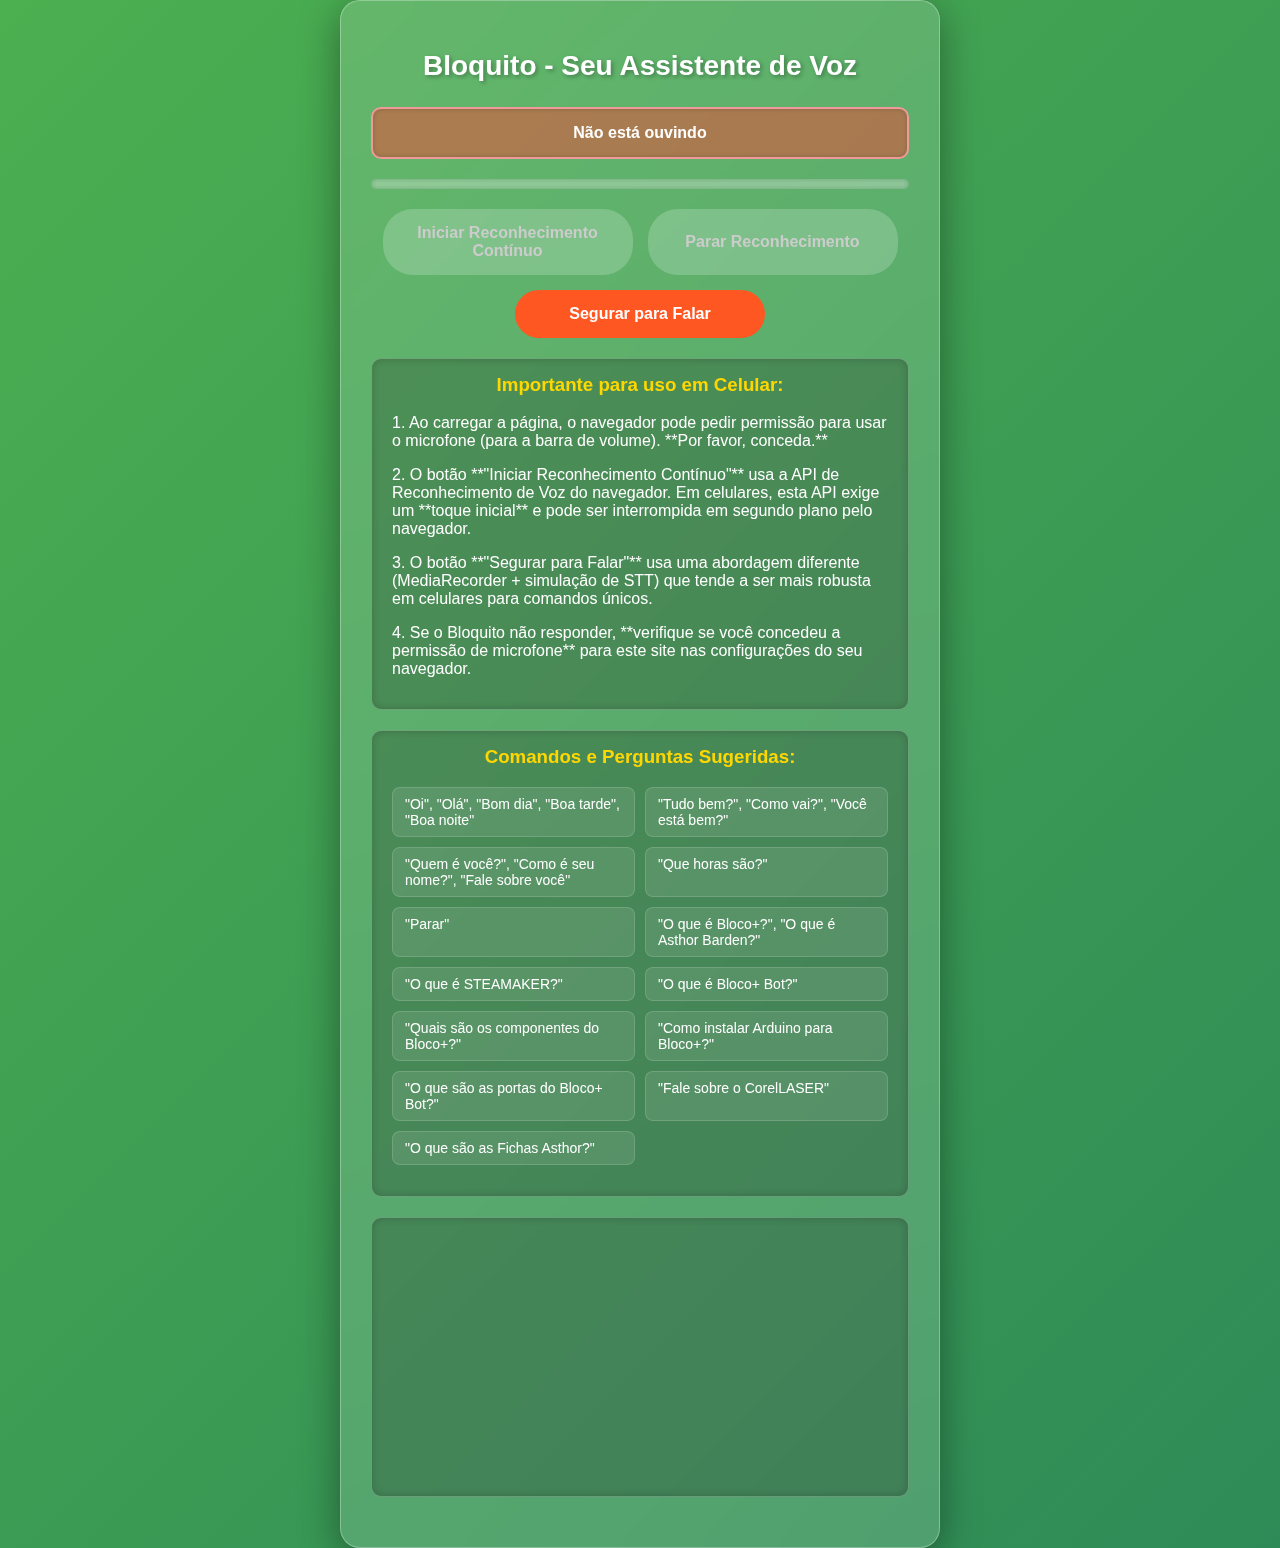
<file: index.html>
<!DOCTYPE html>
<html lang="pt-BR">
<head>
    <meta charset="UTF-8">
    <meta name="viewport" content="width=device-width, initial-scale=1.0">
    <title>Bloquito - Seu Assistente de Voz</title>
    <style>
        body {
            font-family: 'Segoe UI', Tahoma, Geneva, Verdana, sans-serif;
            margin: 0;
            padding: 0;
            background: linear-gradient(135deg, #4CAF50 0%, #2E8B57 100%); /* Um verde mais vibrante */
            color: #fff;
            min-height: 100vh;
            display: flex;
            justify-content: center;
            align-items: center;
            box-sizing: border-box;
        }
        
        .container {
            background: rgba(255, 255, 255, 0.15);
            padding: 30px;
            border-radius: 20px;
            backdrop-filter: blur(15px);
            box-shadow: 0 10px 40px rgba(0, 0, 0, 0.4);
            max-width: 600px;
            width: 90%;
            border: 1px solid rgba(255, 255, 255, 0.3);
            box-sizing: border-box;
        }
        
        h1 {
            text-align: center;
            color: #fff;
            margin-bottom: 25px;
            font-size: 28px;
            text-shadow: 2px 2px 4px rgba(0, 0, 0, 0.3);
        }
        
        .status {
            text-align: center;
            margin: 20px 0;
            padding: 15px;
            border-radius: 10px;
            font-weight: bold;
            transition: background 0.3s ease, border-color 0.3s ease;
            box-shadow: inset 0 0 5px rgba(0, 0, 0, 0.2);
        }
        
        .listening {
            background: rgba(76, 175, 80, 0.5); /* Verde mais claro */
            border: 2px solid #A5D6A7;
        }
        
        .not-listening {
            background: rgba(244, 67, 54, 0.5); /* Vermelho mais suave */
            border: 2px solid #EF9A9A;
        }
        
        .volume-indicator {
            width: 100%;
            height: 10px;
            background: rgba(255, 255, 255, 0.3);
            border-radius: 5px;
            margin: 10px 0 20px;
            overflow: hidden;
            box-shadow: inset 0 0 5px rgba(0, 0, 0, 0.2);
        }
        
        .volume-bar {
            height: 100%;
            background: #FFD700; /* Dourado */
            width: 0%;
            transition: width 0.1s ease-out;
            border-radius: 5px;
        }
        
        .controls {
            text-align: center;
            margin: 20px 0;
            display: flex;
            justify-content: center;
            gap: 15px;
            flex-wrap: wrap; /* Para mobile */
        }
        
        button {
            background: #FFD700; /* Dourado */
            color: #333;
            border: none;
            padding: 15px 30px;
            font-size: 16px;
            border-radius: 30px;
            cursor: pointer;
            transition: all 0.3s ease;
            font-weight: bold;
            box-shadow: 0 4px 10px rgba(0, 0, 0, 0.2);
            flex-grow: 1; /* Para mobile */
            max-width: 250px; /* Para mobile */
        }
        
        button:hover {
            background: #FFC107; /* Dourado mais escuro */
            transform: translateY(-3px);
            box-shadow: 0 6px 12px rgba(0, 0, 0, 0.3);
        }
        
        button:disabled {
            background: rgba(255, 255, 255, 0.2);
            color: #ccc;
            cursor: not-allowed;
            transform: none;
            box-shadow: none;
        }

        #talkButton {
            background: #FF5722; /* Laranja/Vermelho para o botão de falar */
            color: #fff;
        }

        #talkButton:hover {
            background: #E64A19;
        }
        
        .conversation {
            background: rgba(0, 0, 0, 0.2);
            padding: 20px;
            border-radius: 10px;
            margin: 20px 0;
            max-height: 250px;
            overflow-y: auto;
            border: 1px solid rgba(255, 255, 255, 0.2);
            box-shadow: inset 0 0 10px rgba(0, 0, 0, 0.2);
        }
        
        .message {
            margin: 10px 0;
            padding: 10px 15px;
            border-radius: 15px;
            line-height: 1.5;
            word-wrap: break-word;
            opacity: 0; /* Começa invisível para animação */
            transform: translateY(10px);
            animation: fadeInMessage 0.3s forwards;
        }

        @keyframes fadeInMessage {
            to {
                opacity: 1;
                transform: translateY(0);
            }
        }
        
        .user-message {
            background: rgba(25, 118, 210, 0.6); /* Azul mais escuro */
            text-align: right;
            margin-left: 20%;
        }
        
        .bot-message {
            background: rgba(30, 136, 229, 0.6); /* Azul mais claro */
            margin-right: 20%;
        }
        
        .commands {
            background: rgba(0, 0, 0, 0.2);
            padding: 15px 20px;
            border-radius: 10px;
            margin: 20px 0;
            border: 1px solid rgba(255, 255, 255, 0.2);
            box-shadow: inset 0 0 10px rgba(0, 0, 0, 0.2);
        }
        
        .commands h3 {
            margin-top: 0;
            color: #FFD700; /* Dourado */
            text-align: center;
        }
        
        .commands ul {
            list-style: none;
            padding: 0;
            display: grid;
            grid-template-columns: repeat(auto-fit, minmax(180px, 1fr));
            gap: 10px;
        }
        
        .commands li {
            background: rgba(255, 255, 255, 0.1);
            padding: 8px 12px;
            border-radius: 8px;
            font-size: 14px;
            border: 1px solid rgba(255, 255, 255, 0.15);
        }

        /* Responsividade */
        @media (max-width: 768px) {
            .container {
                padding: 20px;
                width: 95%;
            }
            h1 {
                font-size: 26px;
            }
            button {
                padding: 12px 25px;
                font-size: 15px;
            }
            .status, .message, .commands h3, .commands ul li {
                font-size: 14px;
            }
            .user-message, .bot-message {
                margin: 0; /* Remove side margins for full width */
            }
        }

        @media (max-width: 480px) {
            .container {
                padding: 15px;
                width: 100%;
                border-radius: 0;
                min-height: 100vh;
            }
            h1 {
                font-size: 22px;
            }
            .controls {
                flex-direction: column;
                gap: 10px;
            }
            button {
                width: 100%;
                max-width: none;
            }
            .status, .message, .commands h3, .commands ul li {
                font-size: 13px;
            }
            .conversation {
                max-height: 200px; /* Smaller height for mobile */
            }
        }
    </style>
</head>
<body>
    <div class="container">
        <h1>Bloquito - Seu Assistente de Voz</h1>
        
        <div id="status" class="status not-listening">
            Não está ouvindo
        </div>
        
        <div class="volume-indicator">
            <div id="volumeBar" class="volume-bar"></div>
        </div>
        
        <div class="controls">
            <button id="startBtn">Iniciar Reconhecimento Contínuo</button>
            <button id="stopBtn" disabled>Parar Reconhecimento</button>
            <button id="talkButton">Segurar para Falar</button>
        </div>

        <div class="commands">
            <h3>Importante para uso em Celular:</h3>
            <p>1. Ao carregar a página, o navegador pode pedir permissão para usar o microfone (para a barra de volume). **Por favor, conceda.**</p>
            <p>2. O botão **"Iniciar Reconhecimento Contínuo"** usa a API de Reconhecimento de Voz do navegador. Em celulares, esta API exige um **toque inicial** e pode ser interrompida em segundo plano pelo navegador.</p>
            <p>3. O botão **"Segurar para Falar"** usa uma abordagem diferente (MediaRecorder + simulação de STT) que tende a ser mais robusta em celulares para comandos únicos.</p>
            <p>4. Se o Bloquito não responder, **verifique se você concedeu a permissão de microfone** para este site nas configurações do seu navegador.</p>
        </div>
        
        <div class="commands">
            <h3>Comandos e Perguntas Sugeridas:</h3>
            <ul>
                <li>"Oi", "Olá", "Bom dia", "Boa tarde", "Boa noite"</li>
                <li>"Tudo bem?", "Como vai?", "Você está bem?"</li>
                <li>"Quem é você?", "Como é seu nome?", "Fale sobre você"</li>
                <li>"Que horas são?"</li>
                <li>"Parar"</li>
                <li>"O que é Bloco+?", "O que é Asthor Barden?"</li>
                <li>"O que é STEAMAKER?"</li>
                <li>"O que é Bloco+ Bot?"</li>
                <li>"Quais são os componentes do Bloco+?"</li>
                <li>"Como instalar Arduino para Bloco+?"</li>
                <li>"O que são as portas do Bloco+ Bot?"</li>
                <li>"Fale sobre o CorelLASER"</li>
                <li>"O que são as Fichas Asthor?"</li>
            </ul>
        </div>
        
        <div class="conversation" id="conversation">
            <div class="message bot-message">
                Olá! Eu sou o Bloquito. Por favor, permita o acesso ao microfone. Para começarmos a conversar, você pode usar o "Reconhecimento Contínuo" ou "Segurar para Falar".
            </div>
        </div>
    </div>

    <script>
        class VoiceAssistant {
            constructor() {
                this.recognition = null; // Para o modo contínuo (Web Speech API)
                this.isListening = false;
                this.recognitionActiveByUser = false; 

                this.mediaRecorder = null; // Para o modo "Segurar para Falar"
                this.audioChunks = [];
                this.isRecording = false;

                this.audioContext = null; // Para monitoramento de volume
                this.microphoneStream = null; // Armazena a stream do microfone para parar corretamente
                this.analyser = null;
                this.dataArray = null;
                this.silenceThreshold = 25; 
                
                this.initializeElements();
                this.setupSpeechRecognition();
                this.setupEventListeners();
                this.setupAudioMonitoring(); 
            }
            
            initializeElements() {
                this.statusEl = document.getElementById('status');
                this.startBtn = document.getElementById('startBtn');
                this.stopBtn = document.getElementById('stopBtn');
                this.talkButton = document.getElementById('talkButton');
                this.conversationEl = document.getElementById('conversation');
                this.volumeBar = document.getElementById('volumeBar');
            }
            
            async setupAudioMonitoring() {
                try {
                    // Pede permissão uma vez para a stream de áudio, que será usada tanto pelo
                    // monitoramento de volume quanto pelo MediaRecorder.
                    this.microphoneStream = await navigator.mediaDevices.getUserMedia({ audio: true });
                    
                    this.audioContext = new (window.AudioContext || window.webkitAudioContext)();
                    const source = this.audioContext.createMediaStreamSource(this.microphoneStream);
                    this.analyser = this.audioContext.createAnalyser();
                    
                    this.analyser.fftSize = 256;
                    this.dataArray = new Uint8Array(this.analyser.frequencyBinCount);
                    
                    source.connect(this.analyser);
                    this.monitorAudio();
                } catch (error) {
                    console.error('Erro ao acessar microfone para monitoramento ou gravação:', error);
                    let errorMessage = 'Erro ao acessar microfone para monitoramento/gravação. Verifique as permissões do navegador.';
                    if (error.name === 'NotAllowedError') {
                        errorMessage = 'Permissão de microfone negada. Por favor, permita o acesso ao microfone nas configurações do seu navegador.';
                    }
                    this.addMessage(`Bloquito: ${errorMessage}`, 'bot');
                    // Desabilita botões se o microfone não puder ser acessado
                    this.startBtn.disabled = true;
                    this.talkButton.disabled = true;
                }
            }
            
            monitorAudio() {
                if (!this.analyser) return;
                
                this.analyser.getByteFrequencyData(this.dataArray);
                let sum = 0;
                for (let i = 0; i < this.dataArray.length; i++) {
                    sum += this.dataArray[i];
                }
                const average = sum / this.dataArray.length;
                
                this.volumeBar.style.width = Math.min(average * 2, 100) + '%';
                
                requestAnimationFrame(() => this.monitorAudio());
            }
            
            setupSpeechRecognition() {
                if (!('webkitSpeechRecognition' in window) && !('SpeechRecognition' in window)) {
                    this.addMessage('Bloquito: Seu navegador não suporta reconhecimento de voz contínuo. Tente usar a opção "Segurar para Falar".', 'bot');
                    this.startBtn.disabled = true; // Desabilita o botão de reconhecimento contínuo se não suportado
                    return;
                }
                
                const SpeechRecognition = window.SpeechRecognition || window.webkitSpeechRecognition;
                this.recognition = new SpeechRecognition();
                
                this.recognition.continuous = true;
                this.recognition.interimResults = false;
                this.recognition.lang = 'pt-BR';
                
                this.recognition.onstart = () => this.onStart();
                this.recognition.onresult = (event) => this.onResult(event);
                this.recognition.onerror = (event) => this.onError(event);
                this.recognition.onend = () => this.onEnd();
            }
            
            setupEventListeners() {
                // Eventos para o reconhecimento contínuo (Web Speech API)
                this.startBtn.addEventListener('click', () => this.startListeningContinuous());
                this.stopBtn.addEventListener('click', () => this.stopListeningContinuous());

                // Eventos para o modo "Segurar para Falar" (MediaRecorder)
                this.talkButton.addEventListener('mousedown', () => this.startRecording());
                this.talkButton.addEventListener('mouseup', () => this.stopRecording());
                this.talkButton.addEventListener('touchstart', (e) => { e.preventDefault(); this.startRecording(); }); // Prevent default to avoid scrolling
                this.talkButton.addEventListener('touchend', (e) => { e.preventDefault(); this.stopRecording(); });

                if ('speechSynthesis' in window) {
                    speechSynthesis.onvoiceschanged = () => {};
                }
            }
            
            // --- Métodos para Reconhecimento Contínuo (Web Speech API) ---
            startListeningContinuous() {
                if (!this.recognition || !this.microphoneStream) {
                    this.addMessage('Bloquito: Microfone não disponível ou reconhecimento não suportado. Verifique as permissões.', 'bot');
                    return;
                }
                // Desabilita o MediaRecorder enquanto o reconhecimento contínuo está ativo
                this.talkButton.disabled = true;

                this.recognitionActiveByUser = true; 
                try {
                    this.recognition.start();
                } catch (error) {
                    console.error('Erro ao iniciar reconhecimento contínuo:', error);
                    if (error.name === 'InvalidStateError') {
                         this.addMessage('Bloquito: O reconhecimento contínuo já está ativo ou houve um problema ao tentar iniciá-lo. Tente parar e iniciar novamente.', 'bot');
                    } else if (error.name === 'NotAllowedError') {
                        this.addMessage('Bloquito: A permissão de microfone para reconhecimento de fala foi negada. Por favor, verifique as configurações do seu navegador e tente novamente.', 'bot');
                    } else {
                         this.addMessage(`Bloquito: Não foi possível iniciar o reconhecimento contínuo: ${error.message}.`, 'bot');
                    }
                    this.recognitionActiveByUser = false; 
                    this.updateStatus('Não está ouvindo', 'not-listening');
                    this.startBtn.disabled = false;
                    this.stopBtn.disabled = true;
                    this.talkButton.disabled = false; // Reabilita o botão de falar se o contínuo falhar
                }
            }
            
            stopListeningContinuous() {
                if (this.recognition) {
                    this.recognitionActiveByUser = false; 
                    this.recognition.stop();
                }
                this.talkButton.disabled = false; // Reabilita o botão de falar ao parar
            }
            
            onStart() {
                this.isListening = true;
                this.updateStatus('Ouvindo (Contínuo)...', 'listening');
                this.startBtn.disabled = true;
                this.stopBtn.disabled = false;
            }
            
            onResult(event) {
                let finalTranscript = '';
                let confidence = 0;

                for (let i = event.resultIndex; i < event.results.length; i++) {
                    if (event.results[i].isFinal) {
                        finalTranscript += event.results[i][0].transcript;
                        confidence = event.results[i][0].confidence;
                    }
                }
                
                finalTranscript = finalTranscript.trim();

                if (finalTranscript.length > 0 && confidence > 0.6) { 
                    this.addMessage(`Você: ${finalTranscript}`, 'user');
                    this.processCommand(finalTranscript.toLowerCase());
                } else if (finalTranscript.length > 0 && confidence <= 0.6) {
                    console.log(`Bloquito: Ignorando entrada de baixa confiança (contínuo): "${finalTranscript}" (Confiança: ${confidence.toFixed(2)})`);
                }
            }
            
            onError(event) {
                if (event.error !== 'no-speech') {
                    console.error('Erro no reconhecimento contínuo:', event.error);
                    let errorMessage = '';
                    switch (event.error) {
                        case 'audio-capture':
                            errorMessage = 'Erro ao capturar áudio do microfone para reconhecimento contínuo.';
                            break;
                        case 'not-allowed':
                            errorMessage = 'Permissão de microfone negada para reconhecimento contínuo.';
                            break;
                        case 'network':
                            errorMessage = 'Erro de rede no reconhecimento contínuo. Verifique sua conexão.';
                            break;
                        default:
                            errorMessage = `Erro no reconhecimento contínuo: ${event.error}`;
                    }
                    this.addMessage(`Bloquito: ${errorMessage}`, 'bot');
                }
            }
            
            onEnd() {
                this.isListening = false;
                this.updateStatus('Não está ouvindo', 'not-listening');
                this.startBtn.disabled = false;
                this.stopBtn.disabled = true;
                
                if (this.recognitionActiveByUser) {
                    setTimeout(() => {
                        if (this.recognitionActiveByUser) { 
                            this.startListeningContinuous();
                        }
                    }, 500); 
                }
            }

            // --- Métodos para "Segurar para Falar" (MediaRecorder) ---
            async startRecording() {
                if (!this.microphoneStream) {
                    this.addMessage('Bloquito: Microfone não disponível para gravação. Por favor, permita o acesso.', 'bot');
                    return;
                }
                // Desabilitar o reconhecimento contínuo se estiver ativo
                if (this.isListening) {
                    this.stopListeningContinuous();
                }

                this.audioChunks = [];
                this.mediaRecorder = new MediaRecorder(this.microphoneStream);
                this.mediaRecorder.ondataavailable = (event) => {
                    this.audioChunks.push(event.data);
                };
                this.mediaRecorder.onstop = async () => {
                    const audioBlob = new Blob(this.audioChunks, { type: 'audio/webm' });
                    // Aqui você enviaria o audioBlob para um servidor para transcrição
                    // Para este exemplo, vamos simular uma transcrição
                    this.addMessage('Bloquito: Áudio gravado. Processando...', 'bot');
                    this.simulateTranscription(audioBlob);
                    this.isRecording = false;
                    this.talkButton.textContent = 'Segurar para Falar';
                    this.talkButton.style.backgroundColor = '#FF5722';
                };

                this.mediaRecorder.start();
                this.isRecording = true;
                this.talkButton.textContent = 'Gravando... Soltar para Processar';
                this.talkButton.style.backgroundColor = '#E64A19';
                this.updateStatus('Gravando Áudio...', 'listening');
            }

            stopRecording() {
                if (this.mediaRecorder && this.isRecording) {
                    this.mediaRecorder.stop();
                    this.updateStatus('Não está ouvindo', 'not-listening'); // Volta ao estado normal
                }
            }

            // *** ESTA FUNÇÃO SIMULA A TRANSCRIÇÃO ***
            // Na vida real, você enviaria o 'audioBlob' para uma API de Speech-to-Text
            async simulateTranscription(audioBlob) {
                // Simulando o envio e a resposta de uma API de STT
                await new Promise(resolve => setTimeout(resolve, 1500)); // Espera 1.5 segundos

                // Aqui você pode adicionar lógica para simular respostas diferentes
                // baseadas em algum critério, mas para simplicidade, uma resposta fixa ou ciclo
                const simulatedTranscripts = [
                    "oi bloquito",
                    "qual o kit bloco mais",
                    "quem e a asthor barden",
                    "tudo bem",
                    "que horas são",
                    "fale sobre o steamaker",
                    "como instalo o arduino",
                    "parar"
                ];
                // Pega um comando aleatório ou baseado no tempo para simular variedade
                const simulatedCommand = simulatedTranscripts[Math.floor(Math.random() * simulatedTranscripts.length)];
                
                this.addMessage(`Você (gravado): ${simulatedCommand}`, 'user');
                this.processCommand(simulatedCommand);
            }

            // --- Lógica de Processamento de Comandos (compartilhada) ---
            processCommand(command) {
                let response = '';
                const normalizedCommand = this.normalizeText(command);

                // --- Comandos Gerais e Apresentação do Bloquito ---
                if (normalizedCommand.includes('oi') || normalizedCommand.includes('ola') || normalizedCommand.includes('bom dia') || normalizedCommand.includes('boa tarde') || normalizedCommand.includes('boa noite')) {
                    response = 'Olá! Como posso te ajudar?';
                } else if (normalizedCommand.includes('tudo bem') || normalizedCommand.includes('como vai') || normalizedCommand.includes('voce esta bem')) {
                    response = 'Estou bem, obrigado! E você, como está?';
                } else if (normalizedCommand.includes('quem e voce') || normalizedCommand.includes('como e seu nome') || normalizedCommand.includes('fale sobre voce') || normalizedCommand.includes('qual seu nome') || normalizedCommand.includes('apresente se')) {
                    response = 'Olá! Eu sou o Bloquito, seu assistente virtual especializado nos kits Bloco+ e STEAMAKER, desenvolvidos pela Asthor Barden. Minha missão é ajudar você a explorar nossos kits de eletrônica pedagógica, projetados para facilitar o ensino e a prática de robótica, automação e eletrônica básica. Estou aqui para esclarecer dúvidas, orientar projetos e fichas educativas e garantir que você aproveite ao máximo esses recursos incríveis, sempre utilizando as informações oficiais disponíveis no site blocomais.com.br e nos arquivos de treinamento fornecidos.';
                } else if (normalizedCommand.includes('que horas') || normalizedCommand.includes('horas sao')) {
                    const now = new Date();
                    response = `Agora são ${now.getHours()} horas e ${now.getMinutes().toString().padStart(2, '0')} minutos.`;
                } else if (normalizedCommand.includes('parar') || normalizedCommand.includes('pare')) {
                    response = 'Parando o reconhecimento de voz. Até mais!';
                    this.stopListeningContinuous(); // Assegura que o contínuo pare
                    this.stopRecording(); // Assegura que a gravação pare
                }
                // --- Perguntas Específicas sobre Bloco+ e Asthor Barden ---
                else if (normalizedCommand.includes('o que e bloco mais') || normalizedCommand.includes('o que e blocomais') || normalizedCommand.includes('fale sobre o bloco mais')) {
                    response = 'O Bloco+ é um kit de eletrônica pedagógica da Asthor Barden, onde os componentes estão dispostos em blocos, projetados para facilitar conexões físicas de maneira prática e modular. Ele é focado em robótica, automação e eletrônica básica.';
                } else if (normalizedCommand.includes('o que e steamaker') || normalizedCommand.includes('o que e steam maker') || normalizedCommand.includes('fale sobre o steamaker')) {
                    response = 'O STEAMAKER é um kit semelhante ao Bloco+, também da Asthor Barden, mas seus componentes são organizados em módulos, oferecendo maior flexibilidade em diferentes tipos de montagem. As funcionalidades são similares às dos blocos do Bloco+, com foco em montagem e experimentação prática.';
                } else if (normalizedCommand.includes('bloco mais bot') || normalizedCommand.includes('bloco+ bot') || normalizedCommand.includes('o que e bloco mais bot') || normalizedCommand.includes('esp32 bloco mais')) {
                    response = 'O Bloco+Bot é o microcontrolador central do Bloco+, ele vem com um ESP32 integrado, acelerômetro, giroscópio, sensor de temperatura, e tem capacidade de controlar dois motores DC, LEDs e um buzzer. É o cérebro do sistema!';
                } else if (normalizedCommand.includes('quais sao os componentes do bloco mais') || normalizedCommand.includes('componentes bloco mais') || normalizedCommand.includes('modulos bloco mais') || normalizedCommand.includes('pecas bloco mais')) {
                    response = 'O kit Bloco+ inclui o Bloco+Bot, módulos de conexão (vermelho e preto), módulos de resistores (H e L), módulo press switch, módulo power (alimentação 5V), módulo LEDs com cinco cores, módulos de capacitores (C e E), módulo Oscilador, módulo amplificador, módulo PIC com programas pré-definidos, módulo chipcorder para gravação/reprodução de sons. Também possui outros como NPN, PNP, SCR, potenciômetro, speaker, piezo, sensores infravermelros, motores DC, servo motores e cabos de conexão.';
                } else if (normalizedCommand.includes('como instalar arduino') || normalizedCommand.includes('instalacao arduino') || normalizedCommand.includes('arduino para bloco mais')) {
                    response = 'A instalação do ambiente de programação do Bloco+ Bot envolve quatro partes: uma modificação do software Arduino IDE com Ardublock, a instalação de um driver de comunicação para o ESP32, um arquivo de configuração para o Arduino IDE reconhecer o ESP32, e a instalação da biblioteca ESP32Servo. Você pode encontrar os passos detalhados no documento de "Instruções de instalação do Arduino".';
                } else if (normalizedCommand.includes('mapa de portas') || normalizedCommand.includes('portas bloco mais bot') || normalizedCommand.includes('conexoes bloco mais bot')) {
                    response = 'O Bloco+ Bot possui portas internas como D14, D13, D23, D19 (para Ponte H e LEDs), D12 (Buzzer ativo), D2 (LED D2). E portas externas como Vin, GND, 3V3, várias portas digitais (D15 a D25), portas analógicas (A0 a A7), e saídas para pontes H (MA, MB). O detalhamento completo está no documento "Mapa de portas Bloco+ Bot".';
                } else if (normalizedCommand.includes('corellaser') || normalizedCommand.includes('maquina de corte laser') || normalizedCommand.includes('corel laser')) {
                    response = 'O CorelLASER é um programa de controle para máquina de corte a laser. Para sua instalação, é necessário primeiro instalar o CorelDRAW 12. As instruções detalhadas estão no documento "Instruções de instalação do CorelLASER". No contexto da Asthor Barden, ele é usado em conjunto com os kits para produção de peças e projetos educacionais.';
                } else if (normalizedCommand.includes('fichas asthor') || normalizedCommand.includes('guia de referencia') || normalizedCommand.includes('fichas pedagogicas')) {
                    response = 'O "Guia de Referência Fichas Asthor" é um material orientativo para professores, que apresenta as Fichas de Atividades e instruções de uso. Ele alinha a pedagogia da Asthor Barden com a Base Nacional Comum Curricular (BNCC), focando em metodologias ativas como a Aprendizagem Baseada em Projetos (ABP), e incentivando o desenvolvimento de competências gerais e habilidades essenciais para os alunos. As fichas são matrizes para criação de novas práticas e abrangem áreas STEAM.';
                } else if (normalizedCommand.includes('o que e asthor barden') || normalizedCommand.includes('astor barden')) {
                    response = 'Asthor Barden é a empresa responsável pelo desenvolvimento dos kits Bloco+ e STEAMAKER, focados em eletrônica pedagógica e tecnologias como robótica e automação, para auxiliar no ensino e aprendizado.';
                }
                // --- Fallback Inteligente (com palavras-chave) ---
                else if (normalizedCommand.includes('bloco mais') || normalizedCommand.includes('blocomais') || normalizedCommand.includes('asthor barden') || normalizedCommand.includes('astor barden') || normalizedCommand.includes('steamak') || normalizedCommand.includes('kit') || normalizedCommand.includes('bot') || normalizedCommand.includes('eletronica') || normalizedCommand.includes('robotica') || normalizedCommand.includes('pedagogico') || normalizedCommand.includes('projeto') || normalizedCommand.includes('curso') || normalizedCommand.includes('arduino') || normalizedCommand.includes('laser') || normalizedCommand.includes('corel') || normalizedCommand.includes('maquina') || normalizedCommand.includes('quebrar') || normalizedCommand.includes('manutencao')) {
                    let extractedPhrase = command;
                    const keywords = ['bloco mais', 'blocomais', 'asthor barden', 'astor barden', 'steamak', 'kit', 'bot', 'eletronica', 'robotica', 'pedagogico', 'projeto', 'curso', 'arduino', 'laser', 'corel', 'maquina', 'quebrar', 'manutencao'];
                    let foundKeyword = false;
                    for (const keyword of keywords) {
                        if (normalizedCommand.includes(keyword)) {
                            const index = normalizedCommand.indexOf(keyword);
                            extractedPhrase = command.substring(Math.max(0, index - 15), Math.min(command.length, index + keyword.length + 25)).trim();
                            if (extractedPhrase.length > 60) {
                                extractedPhrase = extractedPhrase.substring(0, 57) + '...';
                            }
                            foundKeyword = true;
                            break;
                        }
                    }
                    if (!foundKeyword && command.length > 60) {
                        extractedPhrase = command.substring(0, 57) + '...';
                    }

                    response = `Não sei responder sobre "${extractedPhrase}". Minhas respostas são baseadas exclusivamente nas informações disponíveis no site oficial blocomais.com.br e nos arquivos de treinamento fornecidos pela Asthor Barden. Se a informação não estiver lá, não consigo responder. Recomendo que você entre em contato diretamente com o suporte oficial através da página de contato do site.`;
                }
                // --- Fallback Geral ---
                else {
                    response = 'Desculpe, não entendi esse comando. Minhas respostas são baseadas exclusivamente nas informações disponíveis no site oficial blocomais.com.br e nos arquivos de treinamento fornecidos pela Asthor Barden. Se a informação não estiver lá, não consigo responder. Posso ajudar com outras perguntas sobre os kits?';
                }

                if (response) {
                    this.addMessage(`Bloquito: ${response}`, 'bot');
                    this.speak(response);
                }
            }
            
            normalizeText(text) {
                return text
                    .toLowerCase()
                    .normalize('NFD')
                    .replace(/[\u0300-\u036f]/g, ''); // Remove acentos
            }
            
            speak(text) {
                if ('speechSynthesis' in window) {
                    const utterance = new SpeechSynthesisUtterance(text);
                    utterance.lang = 'pt-BR';
                    utterance.rate = 0.9; 

                    // Para o reconhecimento contínuo se estiver ativo antes de falar
                    if (this.recognition && this.isListening) {
                        this.recognition.stop(); 
                    }
                    // Para a gravação do MediaRecorder se estiver ativa antes de falar
                    if (this.mediaRecorder && this.isRecording) {
                        this.mediaRecorder.stop();
                    }

                    utterance.onend = () => {
                        // Se o reconhecimento contínuo estava ativo, ele será reiniciado pelo onEnd dele.
                        // Se era o modo "Segurar para Falar", ele já parou e está pronto para o próximo comando.
                    };

                    utterance.onerror = (event) => {
                        console.error('Erro na síntese de fala:', event.error);
                    };

                    speechSynthesis.speak(utterance);
                } else {
                    console.warn('Síntese de fala não suportada neste navegador.');
                }
            }
            
            updateStatus(message, className) {
                this.statusEl.textContent = message;
                this.statusEl.className = `status ${className}`;
            }
            
            addMessage(message, type) {
                const messageEl = document.createElement('div');
                messageEl.className = `message ${type}-message`;
                messageEl.textContent = message;
                
                this.conversationEl.appendChild(messageEl);
                this.conversationEl.scrollTop = this.conversationEl.scrollHeight; // Rola para o final
            }
        }
        
        // Inicializa o assistente quando a página carrega
        document.addEventListener('DOMContentLoaded', () => {
            new VoiceAssistant();
        });
    </script>
</body>
</html>
</file>
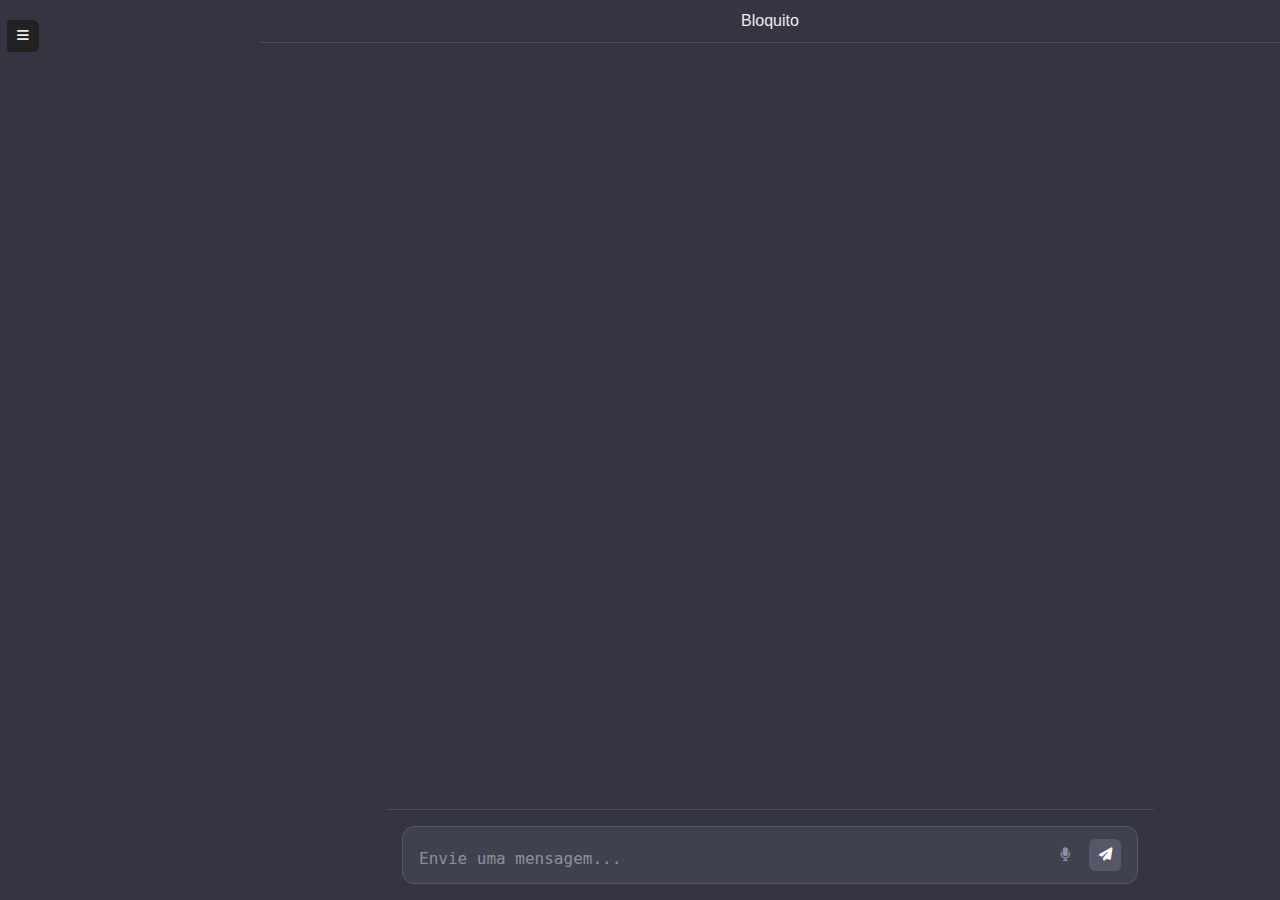
<file: main/index.html>
<!DOCTYPE html>
<html lang="pt-BR">
<head>
    <meta charset="UTF-8">
    <meta name="viewport" content="width=device-width, initial-scale=1.0">
    <title>Bloquito - Assistente Inteligente</title>
    <link rel="stylesheet" href="https://cdnjs.cloudflare.com/ajax/libs/font-awesome/6.4.0/css/all.min.css">
    <link rel="stylesheet" href="./css/styles.css">
</head>
<body>
    <!-- Welcome Modal -->
    <div class="welcome-modal" id="welcomeModal">
        <div class="welcome-content">
            <h2 class="welcome-title">Bem-vindo ao Bloquito</h2>
            <p class="welcome-subtitle">Para uma experiência mais personalizada, você pode nos dizer seu nome. Isso é opcional e você pode pular esta etapa.</p>
            <input type="text" class="name-input" id="nameInput" placeholder="Digite seu nome (opcional)" maxlength="50">
            <div class="welcome-actions">
                <button class="welcome-btn secondary" onclick="skipNameSetup()">Pular</button>
                <button class="welcome-btn" onclick="setUserName()">Continuar</button>
            </div>
        </div>
    </div>

    <!-- Sidebar -->
    <div class="sidebar" id="sidebar">
        <button class="sidebar-toggle" onclick="toggleSidebar()">
            <i class="fas fa-bars"></i>
        </button>
        
        <div class="sidebar-header">
            <button class="new-chat-btn" onclick="createNewChat()">
                <i class="fas fa-plus"></i>
                Nova conversa
            </button>
        </div>
        
        <div class="chat-history" id="chatHistory">
            <!-- Chat history items will be inserted here -->
        </div>
        
        <div class="sidebar-footer">
            <div class="user-profile" onclick="editUserName()">
                <div class="user-avatar" id="userAvatar">U</div>
                <div class="user-info">
                    <div class="user-name" id="userName">Usuário</div>
                    <div class="user-status">Online</div>
                </div>
                <i class="fas fa-edit" style="color: #8e8ea0; font-size: 12px;"></i>
            </div>
        </div>
    </div>

    <!-- Main Content -->
    <div class="main-content" id="mainContent">
        <!-- Chat Mode -->
        <div class="chat-mode" id="chatMode">
            <div class="chat-header">
                <div class="chat-title-header" id="chatTitleHeader">Bloquito</div>
            </div>
            
            <div class="conversation" id="conversation">
                <!-- Messages will be inserted here -->
            </div>
            
            <div class="input-container">
                <div class="input-wrapper">
                    <textarea class="text-input" id="textInput" placeholder="Envie uma mensagem..." rows="1"></textarea>
                    <div class="input-actions">
                        <button class="mic-btn" id="micBtn" onclick="toggleVoiceMode()">
                            <i class="fas fa-microphone"></i>
                        </button>
                        <button class="send-btn" id="sendBtn" onclick="sendMessage()" disabled>
                            <i class="fas fa-paper-plane"></i>
                        </button>
                    </div>
                </div>
            </div>
        </div>
    </div>

    <!-- Voice Mode -->
    <div class="voice-mode" id="voiceMode">
        <div class="voice-header">
            <button class="voice-back-btn" onclick="closeVoiceMode()">
                <i class="fas fa-arrow-left"></i>
                Voltar ao chat
            </button>
            <div class="voice-settings">
                <div class="voice-control-group">
                    <div class="voice-control-label">Voz</div>
                    <select class="voice-select" id="voiceSelect">
                        <option value="">Carregando vozes...</option>
                    </select>
                </div>
                <div class="voice-control-group">
                    <div class="voice-control-label">Velocidade</div>
                    <select class="voice-speed" id="voiceSpeed">
                        <option value="0.7">Lenta</option>
                        <option value="0.9" selected>Normal</option>
                        <option value="1.1">Rápida</option>
                        <option value="1.3">Muito Rápida</option>
                    </select>
                </div>
            </div>
        </div>
        
        <div class="voice-content">
            <div class="voice-animation" id="voiceAnimation">
                <i class="fas fa-microphone voice-icon"></i>
            </div>
            
            <div class="voice-status" id="voiceStatus">Iniciando...</div>
            <div class="voice-subtitle" id="voiceSubtitle">Preparando o sistema de reconhecimento de voz</div>
            
            <div class="voice-controls">
                <button class="voice-control-btn" id="muteBtn" onclick="toggleMute()">
                    <i class="fas fa-microphone"></i>
                    Silenciar
                </button>
                <button class="voice-control-btn" id="stopVoiceBtn" onclick="closeVoiceMode()">
                    <i class="fas fa-times"></i>
                    Finalizar
                </button>
            </div>
        </div>
    </div>

    <!-- Scripts na ordem correta -->
    <script src="./js/ui-manager.js"></script>
    <script src="./js/voice-manager.js"></script>
    <script src="./js/app.js"></script>
</body>
</html>
</file>
<file: main/css/styles.css>
* {
    margin: 0;
    padding: 0;
    box-sizing: border-box;
}

body {
    font-family: -apple-system, BlinkMacSystemFont, 'Segoe UI', Roboto, sans-serif;
    background: #343541;
    color: #ececf1;
    height: 100vh;
    height: 100dvh;
    display: flex;
    overflow: hidden;
}

/* Sidebar */
.sidebar {
    width: 260px;
    background: #202123;
    display: flex;
    flex-direction: column;
    border-right: 1px solid #4d4d4f;
    transition: transform 0.3s ease;
    position: relative;
    transform: translateX(-100%); /* Começa fechada */
}

.sidebar.visible {
    transform: translateX(0);
}

.sidebar-toggle {
    position: absolute;
    right: -40px;
    top: 20px;
    background: #202123;
    border: none;
    color: #ececf1;
    width: 32px;
    height: 32px;
    border-radius: 0 6px 6px 0;
    cursor: pointer;
    display: flex;
    align-items: center;
    justify-content: center;
    transition: all 0.2s;
    z-index: 10;
}

.sidebar-toggle:hover {
    background: #40414f;
}

.sidebar-header {
    padding: 18px 12px;
    border-bottom: 1px solid #4d4d4f;
}

.new-chat-btn {
    background: transparent;
    border: 1px solid #565869;
    color: #ececf1;
    padding: 12px;
    border-radius: 6px;
    cursor: pointer;
    width: 100%;
    display: flex;
    align-items: center;
    gap: 8px;
    font-size: 14px;
    transition: background 0.2s;
}

.new-chat-btn:hover {
    background: #40414f;
}

.chat-history {
    flex: 1;
    overflow-y: auto;
    padding: 8px;
}

.chat-item {
    padding: 12px;
    border-radius: 6px;
    cursor: pointer;
    margin-bottom: 4px;
    font-size: 14px;
    transition: background 0.2s;
    position: relative;
    display: flex;
    align-items: center;
    justify-content: space-between;
}

.chat-item:hover {
    background: #40414f;
}

.chat-item.active {
    background: #40414f;
}

.chat-title {
    flex: 1;
    white-space: nowrap;
    overflow: hidden;
    text-overflow: ellipsis;
}

.chat-actions {
    opacity: 0;
    display: flex;
    gap: 4px;
    transition: opacity 0.2s;
}

.chat-item:hover .chat-actions {
    opacity: 1;
}

.chat-action-btn {
    background: none;
    border: none;
    color: #8e8ea0;
    cursor: pointer;
    padding: 4px;
    border-radius: 4px;
    font-size: 12px;
}

.chat-action-btn:hover {
    background: #565869;
    color: #ececf1;
}

.sidebar-footer {
    padding: 12px;
    border-top: 1px solid #4d4d4f;
}

.user-profile {
    display: flex;
    align-items: center;
    gap: 8px;
    padding: 8px;
    border-radius: 6px;
    cursor: pointer;
    transition: background 0.2s;
}

.user-profile:hover {
    background: #40414f;
}

.user-avatar {
    width: 32px;
    height: 32px;
    background: #10a37f;
    border-radius: 50%;
    display: flex;
    align-items: center;
    justify-content: center;
    color: white;
    font-weight: bold;
    font-size: 14px;
}

.user-info {
    flex: 1;
}

.user-name {
    font-size: 14px;
    font-weight: 500;
}

.user-status {
    font-size: 12px;
    color: #8e8ea0;
}

/* Main Content */
.main-content {
    flex: 1;
    display: flex;
    flex-direction: column;
    position: relative;
    height: 100vh;
    height: 100dvh;
}

/* Chat Mode */
.chat-mode {
    display: flex;
    flex-direction: column;
    height: 100%;
    position: relative;
}

.chat-header {
    background: #343541;
    border-bottom: 1px solid #4d4d4f;
    padding: 12px 16px;
    display: flex;
    align-items: center;
    justify-content: center;
    flex-shrink: 0;
}

.chat-title-header {
    font-size: 16px;
    font-weight: 500;
}

.conversation {
    flex: 1;
    overflow-y: auto;
    padding: 24px 16px;
    max-width: 768px;
    margin: 0 auto;
    width: 100%;
    padding-bottom: 100px;
}

.message {
    display: flex;
    gap: 16px;
    margin-bottom: 24px;
}

.message-avatar {
    width: 32px;
    height: 32px;
    border-radius: 4px;
    display: flex;
    align-items: center;
    justify-content: center;
    flex-shrink: 0;
    font-size: 14px;
    font-weight: 600;
}

.user-message-avatar {
    background: #5436da;
    color: white;
}

.bot-message-avatar {
    background: #10a37f;
    color: white;
}

.message-content {
    flex: 1;
    line-height: 1.6;
    font-size: 16px;
}

.bot-message {
    background: #444654;
    margin: 0 -16px 24px -16px;
    padding: 24px 16px;
}

.confidence-indicator {
    display: inline-block;
    background: #10a37f;
    color: white;
    font-size: 11px;
    padding: 2px 6px;
    border-radius: 10px;
    margin-left: 8px;
    font-weight: 500;
}

.confidence-indicator.medium {
    background: #f59e0b;
}

.confidence-indicator.low {
    background: #ef4444;
}

.input-container {
    padding: 16px;
    background: #343541;
    border-top: 1px solid #4d4d4f;
    max-width: 768px;
    margin: 0 auto;
    width: 100%;
    flex-shrink: 0;
    position: sticky;
    bottom: 0;
    z-index: 100;
}

.input-wrapper {
    background: #40414f;
    border-radius: 12px;
    border: 1px solid #565869;
    padding: 12px 16px;
    display: flex;
    align-items: flex-end;
    gap: 12px;
}

.input-wrapper:focus-within {
    border-color: #10a37f;
}

.text-input {
    flex: 1;
    background: transparent;
    border: none;
    color: #ececf1;
    font-size: 16px;
    line-height: 1.5;
    outline: none;
    resize: none;
    max-height: 120px;
    min-height: 24px;
}

.text-input::placeholder {
    color: #8e8ea0;
}

.input-actions {
    display: flex;
    gap: 8px;
    align-items: center;
}

.mic-btn {
    background: transparent;
    border: none;
    color: #8e8ea0;
    width: 32px;
    height: 32px;
    border-radius: 6px;
    cursor: pointer;
    display: flex;
    align-items: center;
    justify-content: center;
    transition: all 0.2s;
}

.mic-btn:hover {
    background: #565869;
    color: #ececf1;
}

.mic-btn.active {
    background: #10a37f;
    color: white;
}

.send-btn {
    background: #10a37f;
    border: none;
    color: white;
    width: 32px;
    height: 32px;
    border-radius: 6px;
    cursor: pointer;
    display: flex;
    align-items: center;
    justify-content: center;
    transition: background 0.2s;
}

.send-btn:hover:not(:disabled) {
    background: #1a7f64;
}

.send-btn:disabled {
    background: #565869;
    cursor: not-allowed;
}

/* Voice Mode */
.voice-mode {
    display: none;
    position: fixed;
    top: 0;
    left: 0;
    right: 0;
    bottom: 0;
    background: linear-gradient(135deg, #1a1a2e 0%, #16213e 50%, #0f3460 100%);
    z-index: 1000;
    flex-direction: column;
}

.voice-mode.active {
    display: flex;
}

.voice-header {
    padding: 20px;
    display: flex;
    justify-content: space-between;
    align-items: center;
    background: rgba(0, 0, 0, 0.2);
    backdrop-filter: blur(10px);
    border-bottom: 1px solid rgba(255, 255, 255, 0.1);
}

.voice-back-btn {
    background: rgba(255, 255, 255, 0.1);
    border: 1px solid rgba(255, 255, 255, 0.2);
    color: white;
    padding: 10px 20px;
    border-radius: 8px;
    cursor: pointer;
    display: flex;
    align-items: center;
    gap: 8px;
    font-size: 14px;
    transition: all 0.2s;
}

.voice-back-btn:hover {
    background: rgba(255, 255, 255, 0.2);
}

.voice-settings {
    display: flex;
    gap: 16px;
    align-items: center;
}

.voice-control-group {
    display: flex;
    flex-direction: column;
    gap: 4px;
}

.voice-control-label {
    font-size: 12px;
    color: rgba(255, 255, 255, 0.7);
    text-transform: uppercase;
    letter-spacing: 0.5px;
}

.voice-select,
.voice-speed {
    background: rgba(255, 255, 255, 0.1);
    border: 1px solid rgba(255, 255, 255, 0.2);
    color: white;
    padding: 8px 12px;
    border-radius: 6px;
    cursor: pointer;
    font-size: 14px;
    min-width: 120px;
}

.voice-select option,
.voice-speed option {
    background: #40414f;
    color: #ececf1;
}

.voice-content {
    flex: 1;
    display: flex;
    flex-direction: column;
    align-items: center;
    justify-content: center;
    text-align: center;
    color: white;
    padding: 40px;
}

.voice-animation {
    width: 200px;
    height: 200px;
    border-radius: 50%;
    background: rgba(255, 255, 255, 0.05);
    margin-bottom: 40px;
    position: relative;
    display: flex;
    align-items: center;
    justify-content: center;
    transition: all 0.3s ease;
    border: 2px solid rgba(255, 255, 255, 0.1);
}

.voice-animation::before {
    content: '';
    position: absolute;
    width: 100%;
    height: 100%;
    border-radius: 50%;
    border: 2px solid transparent;
    transition: all 0.3s ease;
}

.voice-animation.listening {
    background: rgba(16, 163, 127, 0.2);
    border-color: rgba(16, 163, 127, 0.5);
    animation: pulse 2s infinite;
}

.voice-animation.listening::before {
    border-color: rgba(16, 163, 127, 0.3);
    animation: ripple 2s infinite;
}

.voice-animation.speaking {
    background: rgba(84, 54, 218, 0.2);
    border-color: rgba(84, 54, 218, 0.5);
    animation: wave 1.5s infinite;
}

.voice-animation.speaking::before {
    border-color: rgba(84, 54, 218, 0.3);
    animation: ripple 1.5s infinite;
}

@keyframes pulse {
    0%, 100% { transform: scale(1); }
    50% { transform: scale(1.05); }
}

@keyframes wave {
    0%, 100% { transform: scale(1) rotate(0deg); }
    25% { transform: scale(1.02) rotate(1deg); }
    75% { transform: scale(0.98) rotate(-1deg); }
}

@keyframes ripple {
    0% { transform: scale(1); opacity: 1; }
    100% { transform: scale(1.4); opacity: 0; }
}

.voice-icon {
    font-size: 48px;
    color: rgba(255, 255, 255, 0.8);
}

.voice-status {
    font-size: 28px;
    font-weight: 300;
    margin-bottom: 12px;
    letter-spacing: 0.5px;
}

.voice-subtitle {
    font-size: 16px;
    opacity: 0.7;
    margin-bottom: 40px;
    max-width: 400px;
    line-height: 1.5;
}

.voice-controls {
    display: flex;
    gap: 20px;
    justify-content: center;
}

.voice-control-btn {
    background: rgba(255, 255, 255, 0.1);
    border: 1px solid rgba(255, 255, 255, 0.2);
    color: white;
    padding: 12px 24px;
    border-radius: 8px;
    cursor: pointer;
    font-size: 14px;
    font-weight: 500;
    transition: all 0.2s;
    display: flex;
    align-items: center;
    gap: 8px;
    min-width: 120px;
    justify-content: center;
}

.voice-control-btn:hover {
    background: rgba(255, 255, 255, 0.2);
    transform: translateY(-2px);
}

.voice-control-btn.active {
    background: #ef4444;
    border-color: #ef4444;
}

.voice-control-btn.muted {
    background: #f59e0b;
    border-color: #f59e0b;
}

/* Welcome Modal */
.welcome-modal {
    position: fixed;
    top: 0;
    left: 0;
    right: 0;
    bottom: 0;
    background: rgba(0, 0, 0, 0.8);
    display: none;
    align-items: center;
    justify-content: center;
    z-index: 2000;
}

.welcome-content {
    background: #40414f;
    padding: 40px;
    border-radius: 12px;
    max-width: 450px;
    width: 90%;
    text-align: center;
    border: 1px solid #565869;
}

.welcome-title {
    font-size: 28px;
    font-weight: 600;
    margin-bottom: 16px;
    color: #ececf1;
}

.welcome-subtitle {
    font-size: 16px;
    color: #8e8ea0;
    margin-bottom: 32px;
    line-height: 1.5;
}

.name-input {
    background: #565869;
    border: 1px solid #6b7280;
    color: #ececf1;
    padding: 14px 16px;
    border-radius: 8px;
    width: 100%;
    font-size: 16px;
    margin-bottom: 24px;
    outline: none;
    transition: border-color 0.2s;
}

.name-input:focus {
    border-color: #10a37f;
}

.welcome-actions {
    display: flex;
    gap: 12px;
}

.welcome-btn {
    background: #10a37f;
    border: none;
    color: white;
    padding: 14px 24px;
    border-radius: 8px;
    cursor: pointer;
    font-size: 16px;
    font-weight: 500;
    flex: 1;
    transition: background 0.2s;
}

.welcome-btn:hover {
    background: #1a7f64;
}

.welcome-btn.secondary {
    background: transparent;
    border: 1px solid #565869;
    color: #ececf1;
}

.welcome-btn.secondary:hover {
    background: #565869;
}

/* Scrollbar */
.conversation::-webkit-scrollbar,
.chat-history::-webkit-scrollbar {
    width: 6px;
}

.conversation::-webkit-scrollbar-track,
.chat-history::-webkit-scrollbar-track {
    background: transparent;
}

.conversation::-webkit-scrollbar-thumb,
.chat-history::-webkit-scrollbar-thumb {
    background: #565869;
    border-radius: 3px;
}

/* Mobile Responsive */
@media (max-width: 768px) {
    body {
        height: 100vh;
        height: 100dvh;
    }
    
    .sidebar {
        position: fixed;
        left: 0;
        top: 0;
        height: 100%;
        z-index: 100;
    }
    
    .main-content {
        width: 100%;
        height: 100vh;
        height: 100dvh;
    }
    
    .conversation {
        padding: 16px 12px;
        padding-bottom: 120px;
    }
    
    .input-container {
        padding: 12px;
        position: fixed;
        bottom: 0;
        left: 0;
        right: 0;
        max-width: none;
        margin: 0;
        background: #343541;
        border-top: 1px solid #4d4d4f;
        z-index: 200;
        padding-bottom: calc(12px + env(safe-area-inset-bottom));
    }
    
    .input-wrapper {
        padding: 10px 12px;
    }
    
    .text-input {
        font-size: 16px;
    }
    
    .voice-animation {
        width: 150px;
        height: 150px;
    }
    
    .voice-icon {
        font-size: 36px;
    }
    
    .voice-status {
        font-size: 24px;
    }
    
    .voice-subtitle {
        font-size: 14px;
    }
    
    .voice-settings {
        flex-direction: column;
        gap: 12px;
    }
    
    .voice-controls {
        flex-direction: column;
        gap: 12px;
        width: 100%;
        max-width: 300px;
    }
}

/* Ajustes específicos para iOS Safari */
@supports (-webkit-touch-callout: none) {
    .main-content {
        height: 100vh;
        height: -webkit-fill-available;
    }
    
    .input-container {
        padding-bottom: calc(12px + env(safe-area-inset-bottom));
    }
    
    .conversation {
        padding-bottom: calc(120px + env(safe-area-inset-bottom));
    }
}

/* Ajustes para teclado virtual */
@media (max-width: 768px) and (max-height: 500px) {
    .conversation {
        padding-bottom: 140px;
    }
}
</file>
